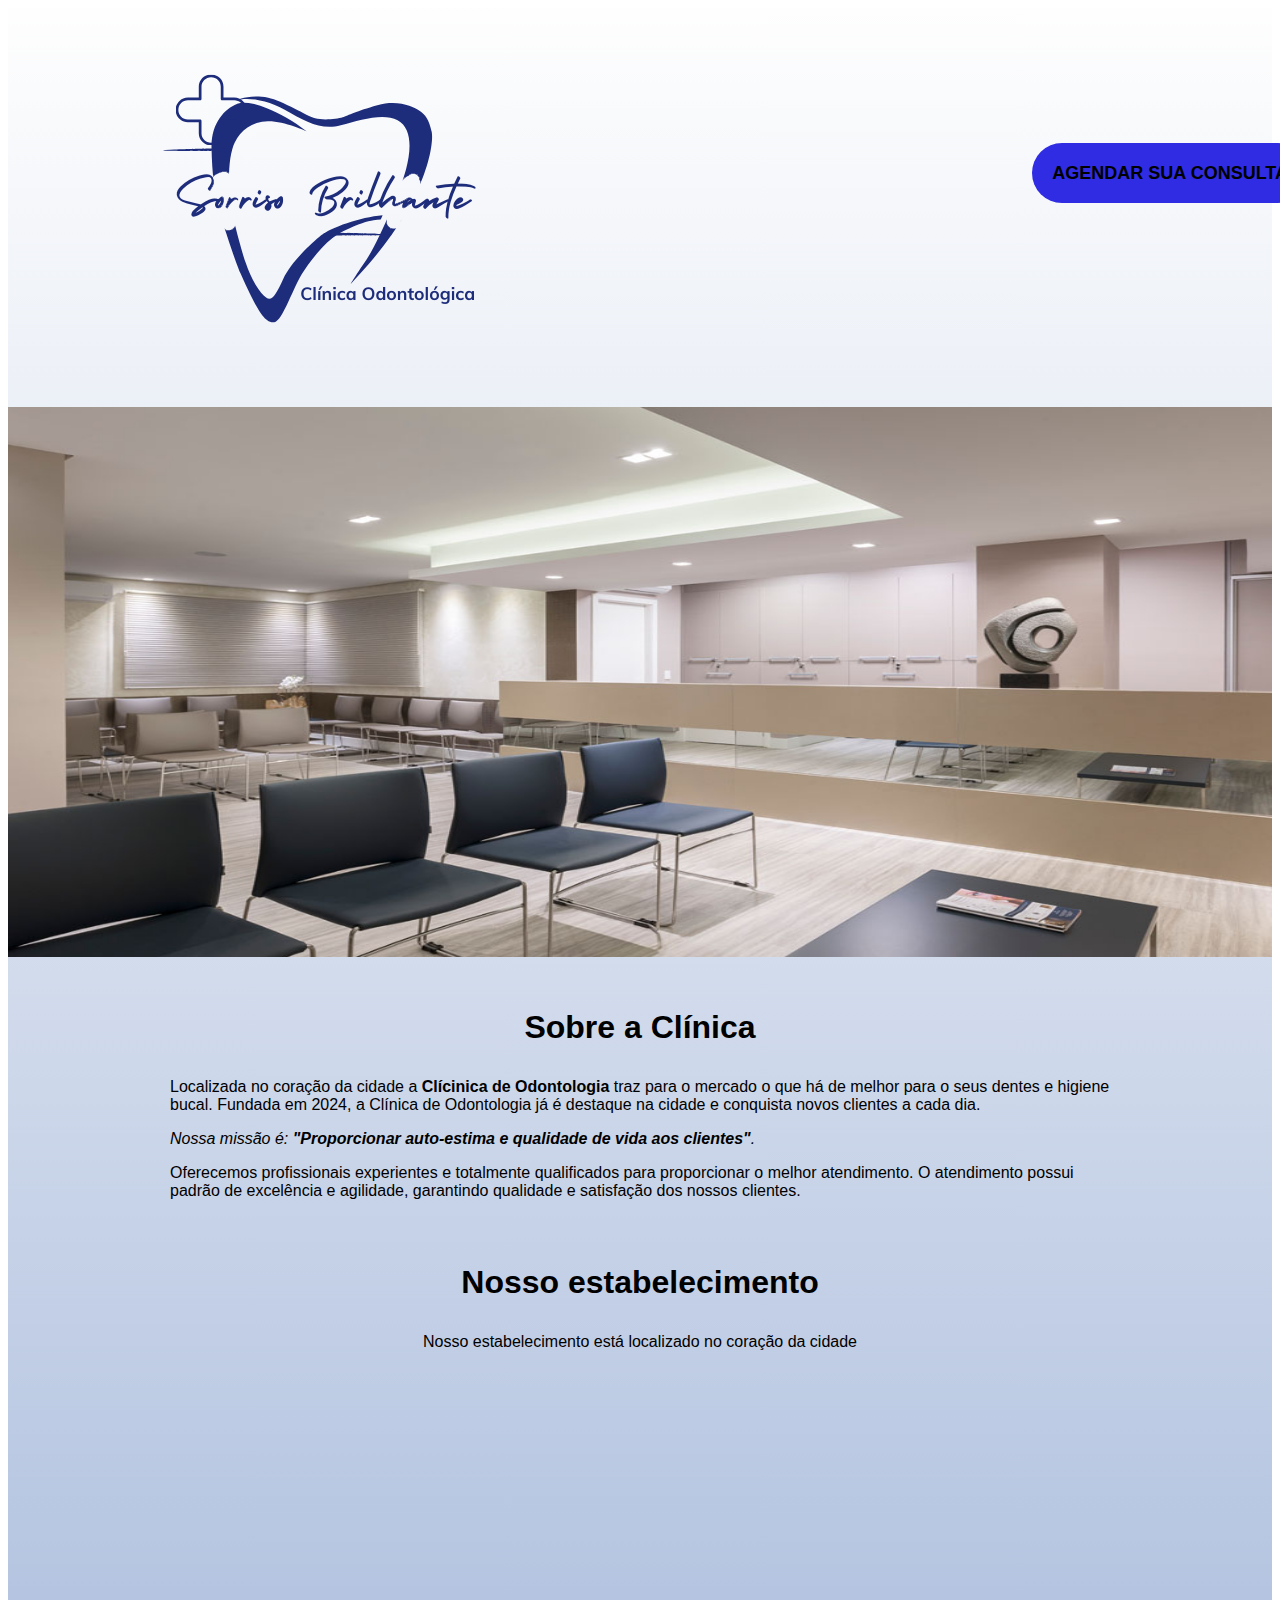
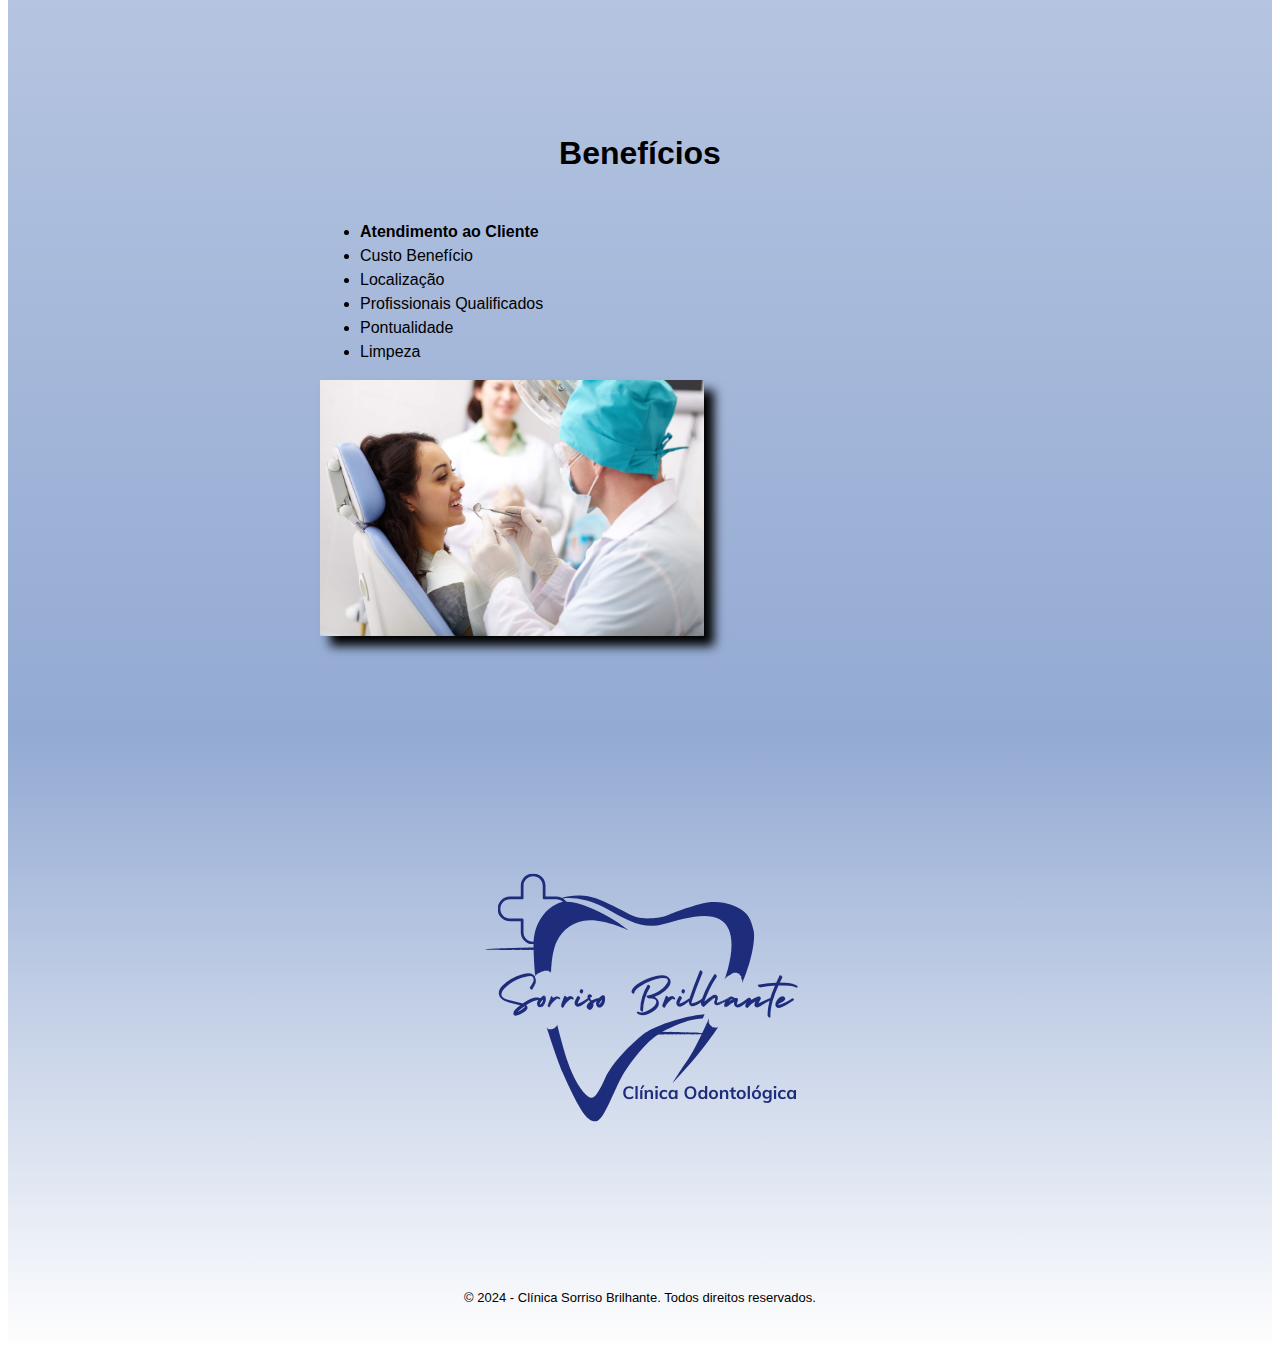
<file: index.html>
<!DOCTYPE html>
<html lang = "pt-br">
	<head>
		<meta charset="UTF-8">
		<meta name="viewport" content="width=device-width">
		<title>Clínica Sorriso Brilhante</title>

		<link rel= "stylesheet" href="./styles/style.css">
		<link rel="preconnect" href="https://fonts.googleapis.com">
		<link rel="preconnect" href="https://fonts.gstatic.com" crossorigin>

	</head>

	<body>
	<div class="background-principal"> <!-- Essa div foi criada para coloração de fundo da pagina inteira -->
		<header>
			<div class="caixa"> <!-- Essa div é a caixa que armazena o logito e o botão -->
				<h1><img src="./img/logo_Sorriso_Brilhante - Copia.png"></h1>
				<nav> <!-- Essa tag representa o botâo que leva para a outra pagina de agendar consulta -->
					<ul>
						<li><a href="agendamento.html" class="botaoAgendar">Agendar sua consulta</a></li>
					</ul>
				</nav>
			</div>
		</header>

		<img class = "banner" src = "./img/Banner.png">
		<main> <!-- Corpo principal do codigo -->
			<section class="principal"> <!-- Essa section foi criada para colocar o conteudo de informações principais da pagina -->

				<h2 class="titulo-principal">Sobre a Clínica</h2>

				<p>Localizada no coração da cidade a <strong>Clícinica de Odontologia</strong> traz para o mercado o que há de melhor para o seus dentes e higiene bucal. Fundada em 2024, a Clínica de Odontologia já é destaque na cidade e conquista novos clientes a cada dia.</p>

				<p id= "missao"><em>Nossa missão é: <strong>"Proporcionar auto-estima e qualidade de vida aos clientes"</strong>.</em></p>

				<p>Oferecemos profissionais experientes e totalmente qualificados para proporcionar o melhor atendimento. O atendimento possui padrão de excelência e agilidade, garantindo qualidade e satisfação dos nossos clientes.</p>
			</section>
			<section > <!-- Essa section foi criada pra conseguir colocar o mapa -->
					<h3 class="titulo-principal">Nosso estabelecimento</h3>
					<p class="Centralizar-texto">Nosso estabelecimento está localizado no coração da cidade</p>
					<div class="mapa-conteudo">
						<!-- iframe foi utilizado para conseguir coloca o mapa na pagina -->
						<iframe src="https://www.google.com/maps/embed?pb=!1m18!1m12!1m3!1d3660.5313729414324!2d-51.919446589242746!3d-23.441289878794436!2m3!1f0!2f0!3f0!3m2!1i1024!2i768!4f13.1!3m3!1m2!1s0x94e81a413a9c9463%3A0x4e3ee356ad1bd6c3!2sUniCesumar%20-%20Maring%C3%A1!5e0!3m2!1spt-BR!2sbr!4v1713029293077!5m2!1spt-BR!2sbr" width="100%" height="300" style="border:0;" allowfullscreen="" loading="lazy" referrerpolicy="no-referrer-when-downgrade">></iframe>
					</div>	
			</section>

			<section class="beneficios"> <!-- Essa section foi criada para exibir a lista de benefícios -->
				<h3  class="titulo-principal">Benefícios</h3>
				<div class="conteudo-beneficios"> <!-- Essa div foi criada só para estilizar -->
					<ul class="lista-beneficios">
						<li class= "itens">Atendimento ao Cliente</li> <!-- Por ser lista o HTML coloca um ponto para diferenciar -->
						<li class= "itens">Custo Benefício</li>
						<li class= "itens">Localização</li>
						<li class= "itens">Profissionais Qualificados</li>
						<li class= "itens">Pontualidade</li>
						<li class= "itens">Limpeza</li>
					</ul><img src="./img/Imagem-beneficio.jpg" class="imagem-beneficios">
				</div>
	</div>
		</section>
	</main>	

		<footer> <!-- É utilizado para criar o roda pé da pagina -->
				<div class="imagem-logo">
					<img src="./img/logo_Sorriso_Brilhante - Copia.png">
				</div>
				<!-- O comando &copy é utilizada para criar o simbolo do copyringht -->
				<p class="copyright">&copy; 2024 - Clínica Sorriso Brilhante. Todos direitos reservados.</p>	
		</footer>
	</body>	
</html>
</file>
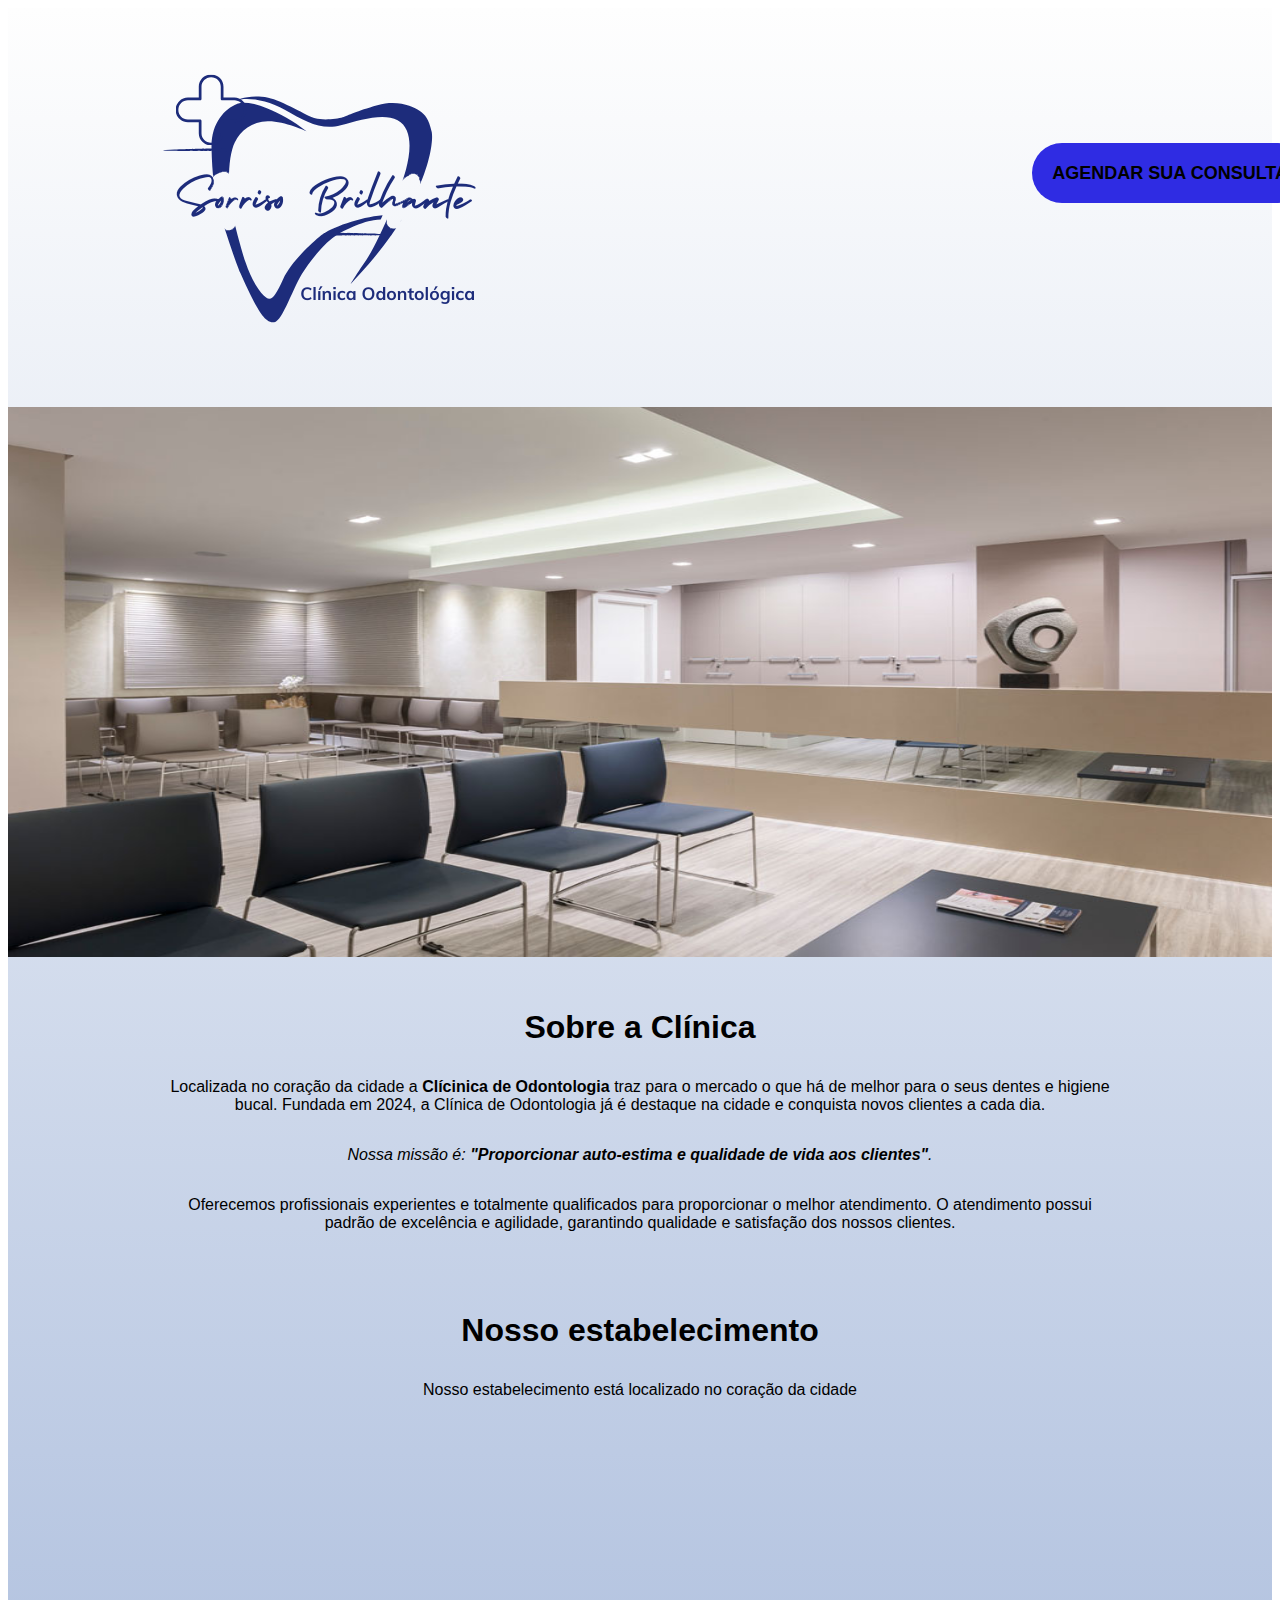
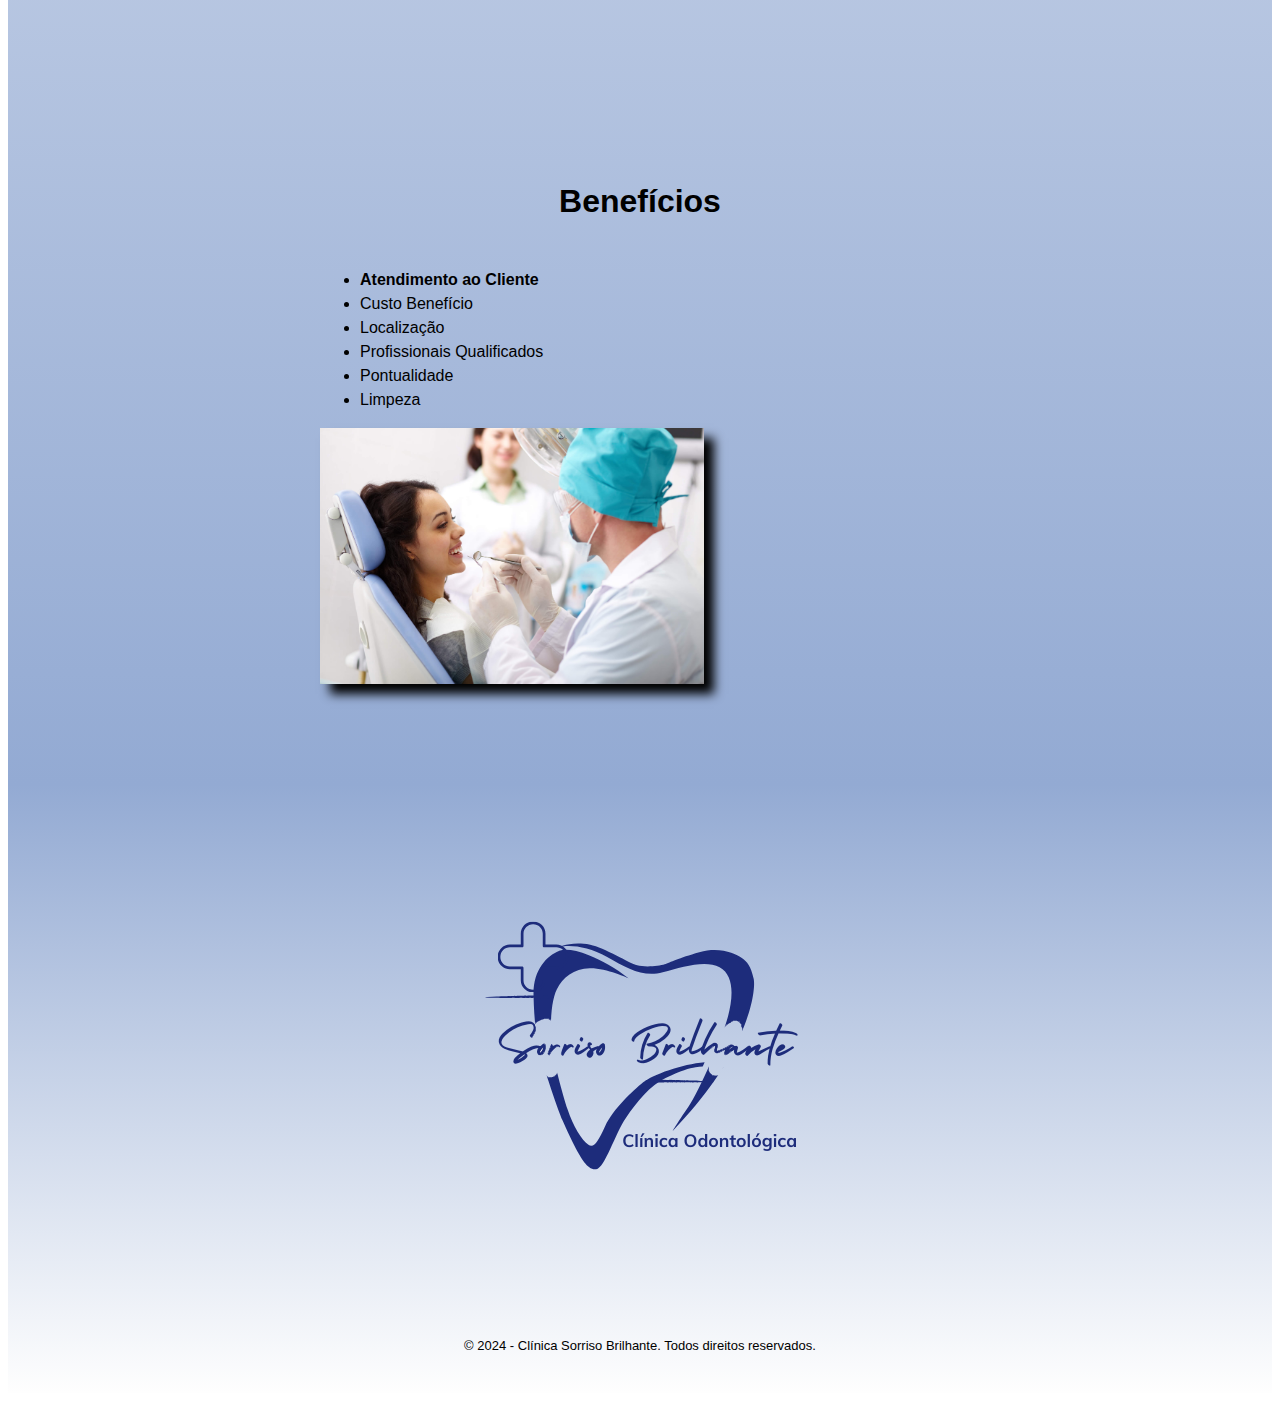
<file: Clínica Sorriso Brilhante/Clínica Sorriso Brilhante/index.html>
<!DOCTYPE html>
<html lang = "pt-br">
	<head>
		<meta charset="UTF-8">
		<meta name="viewport" content="width=device-width">
		<title>Clínica Sorriso Brilhante</title>

		<link rel= "stylesheet" href="./styles/style.css">
		<link rel="preconnect" href="https://fonts.googleapis.com">
		<link rel="preconnect" href="https://fonts.gstatic.com" crossorigin>

	</head>

	<body>
	<div class="background-principal">
		<header>
			<div class="caixa">
				<h1><img src="./img/logo_Sorriso_Brilhante - Copia.png"></h1>

				<nav>
					<ul>
						<li><a href="contato.html" class="enviar">Agendar sua consulta</a></li>
					</ul>
				</nav>
			</div>
		</header>

		<img class = "banner" src = "./img/Banner.png">
		<main>
			<section class="principal">

				<h2 class="titulo-principal">Sobre a Clínica</h2>

				<p>Localizada no coração da cidade a <strong>Clícinica de Odontologia</strong> traz para o mercado o que há de melhor para o seus dentes e higiene bucal. Fundada em 2024, a Clínica de Odontologia já é destaque na cidade e conquista novos clientes a cada dia.</p>

				<p id= "missao"><em>Nossa missão é: <strong>"Proporcionar auto-estima e qualidade de vida aos clientes"</strong>.</em></p>

				<p>Oferecemos profissionais experientes e totalmente qualificados para proporcionar o melhor atendimento. O atendimento possui padrão de excelência e agilidade, garantindo qualidade e satisfação dos nossos clientes.</p>
			</section>
			<section >
					<h3 class="titulo-principal">Nosso estabelecimento</h3>
					<p>Nosso estabelecimento está localizado no coração da cidade</p>
					<div class="mapa-conteudo">
						<iframe src="https://www.google.com/maps/embed?pb=!1m18!1m12!1m3!1d3660.5313729414324!2d-51.919446589242746!3d-23.441289878794436!2m3!1f0!2f0!3f0!3m2!1i1024!2i768!4f13.1!3m3!1m2!1s0x94e81a413a9c9463%3A0x4e3ee356ad1bd6c3!2sUniCesumar%20-%20Maring%C3%A1!5e0!3m2!1spt-BR!2sbr!4v1713029293077!5m2!1spt-BR!2sbr" width="100%" height="300" style="border:0;" allowfullscreen="" loading="lazy" referrerpolicy="no-referrer-when-downgrade">></iframe>
					</div>	
			</section>

			<section class="beneficios">
				<h3  class="titulo-principal">Benefícios</h3>

				<div class="conteudo-beneficios">
					<ul class="lista-beneficios">
						<li class= "itens">Atendimento ao Cliente</li>
						<li class= "itens">Custo Benefício</li>
						<li class= "itens">Localização</li>
						<li class= "itens">Profissionais Qualificados</li>
						<li class= "itens">Pontualidade</li>
						<li class= "itens">Limpeza</li>
					</ul><img src="./img/Imagem-beneficio.jpg" class="imagem-beneficios">
				</div>
	</div>
		</section>
	</main>	

		<footer>
				<div class="imagem-logo">
					<img src="./img/logo_Sorriso_Brilhante - Copia.png">
				</div>
				<p class="copyright">&copy; 2024 - Clínica Sorriso Brilhante. Todos direitos reservados.</p>	
		</footer>
	</body>	
</html>
</file>
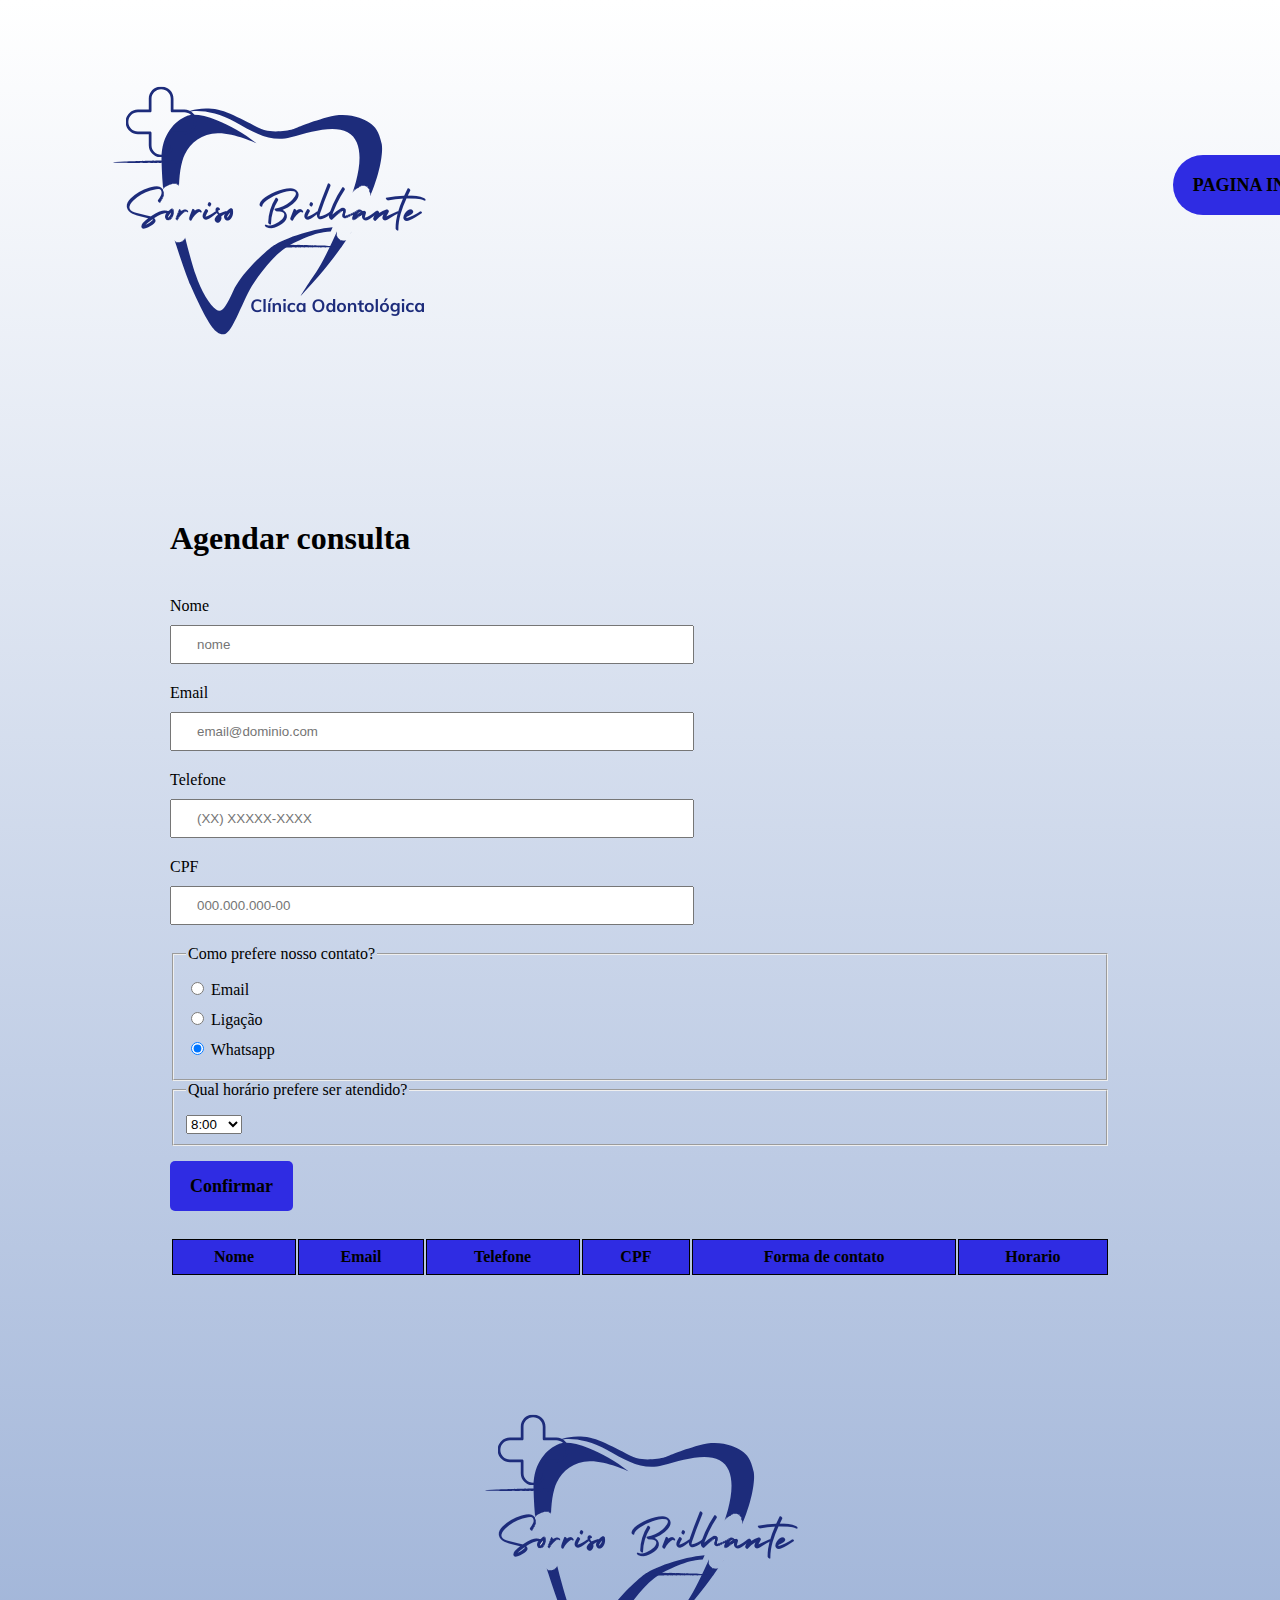
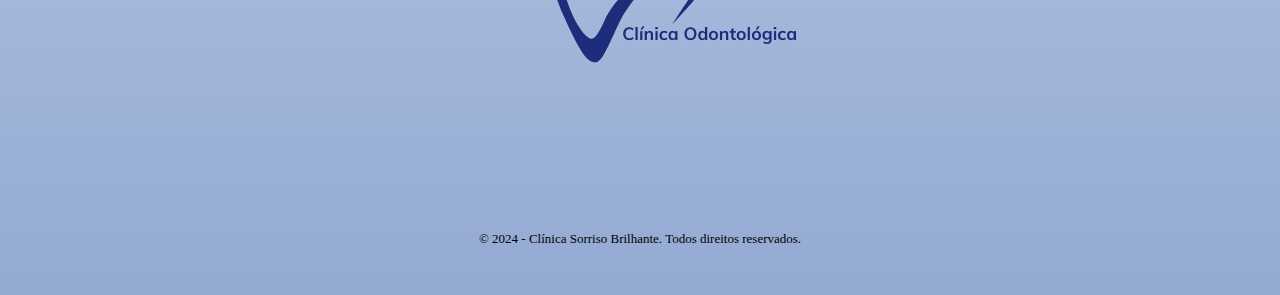
<file: agendamento.html>
<!DOCTYPE html>
<html lang="pt-br">
	<head>
		<meta charset="UTF-8">
		<meta name="viewport" content="width=device-width">
		<title>>Clínica Sorriso Brilhante</title>

		<link rel="stylesheet" href="https://fonts.googleapis.com/css2?family=Material+Symbols+Outlined:opsz,wght,FILL,GRAD@20..48,100..700,0..1,-50..200" />
        <link rel="stylesheet" href="https://fonts.googleapis.com/css2?family=Material+Symbols+Outlined:opsz,wght,FILL,GRAD@20..48,100..700,0..1,-50..200" />
		<link rel= "stylesheet" href="./styles/agendamento.css">
		<script src="./js/script.js"></script>
	</head>


	<body>
		<header>
			<div class="caixa"> <!-- Essa div é a caixa que armazena o logito e o botão -->
				<h1><img src="./img/logo_Sorriso_Brilhante - Copia.png"></h1>

				<nav> <!-- Essa tag representa o botâo que leva para a outra pagina de agendar consulta -->
					<ul>
						<li><a href="index.html" class="bataoPInicial">Pagina  inicial</a></li>
					</ul>
				</nav>
			</div>
		</header>


		<main>
			<h1>Agendar consulta</h1>
				<form><!-- Utiliza para criar o formularia de informações necessarias -->
						<label for="nome">Nome</label> <!-- Nome do campo que sera preenchido --> 
						<input type="text" id="nome" class="input-padrao" required placeholder="nome"> <!-- Input é onde o usuario pode digitar as informações -->

						<label for="email">Email</label>
						<input type="email" id="email" class="input-padrao" required placeholder="email@dominio.com">

						<label for="telefone">Telefone</label>
						<input type="tel" id="telefone" class="input-padrao" required placeholder="(XX) XXXXX-XXXX">

						<label for="cpf">CPF</label>
						<input id="cpf" class="input-padrao" required placeholder="000.000.000-00">

						<fieldset> <!-- É utilizado para agrupar elementos, dentro de uma caixa -->
							<legend>Como prefere nosso contato?</legend> <!-- Legend é um rotulo que é utilizado quando usamos a tag fieldset -->
							<label for="radio-email"><input type="radio" name="contato" value="E-mail" id="radio-email"> Email</label>

							<label for="radio-ligacao"><input type="radio" name="contato" value="Ligação" id="radio-ligacao"> Ligação</label>
							
							<label for="radio-whatsapp"><input type="radio" name="contato" value="Whatsapp" id="radio-whatsapp" checked> Whatsapp</label>	
						</fieldset>

						<fieldset>
							<legend>Qual horário prefere ser atendido?</legend>
							<select id="horario"> <!--  Representa um controle que apresenta um menu de opções -->
								<option value="8:00">8:00</option> <!-- São as opções dentro do menu -->
								<option value="8:30">8:30</option>
								<option value="9:00">9:00</option>
								<option value="9:30">9:30</option>
								<option value="10:00">10:00</option>
								<option value="10:30">10:30</option>
								<option value="11:00">11:00</option>
								<option value="11:30">11:30</option>
							</select>
						</fieldset>
						<div class="espaçamento">
							<a type="button" id="enviar" class="enviar"> Confirmar</a>
						</div>
				</form>
		</main>

		<table class="tabela"> <!-- Table é utilizado para criação de tabelas -->
			<thead> <!--Thead é primeira linha da tabela -->
				<tr> <!-- Tr é a tag para definir oque é linha da tabela -->
					<th>Nome</th> <!-- Th é o item da tabela -->
					<th>Email</th>
					<th>Telefone</th>
					<th>CPF</th>
					<th>Forma de contato</th>
					<th>Horario</th>
				</tr>
			</thead>
			<tbody id="agendamentos"> <!-- Tbody é o corpo da tabela -->
			</tbody>
		</table>


		<footer> <!-- É utilizado para criar o roda pé da pagina -->
			<div class="imagem-logo">
				<img src="./img/logo_Sorriso_Brilhante - Copia.png">
			</div>
			<!-- O comando &copy é utilizada para criar o simbolo do copyringht -->
			<p class="copyright">&copy; 2024 - Clínica Sorriso Brilhante. Todos direitos reservados.</p>	
		</footer>
	</body>

</html>
</file>
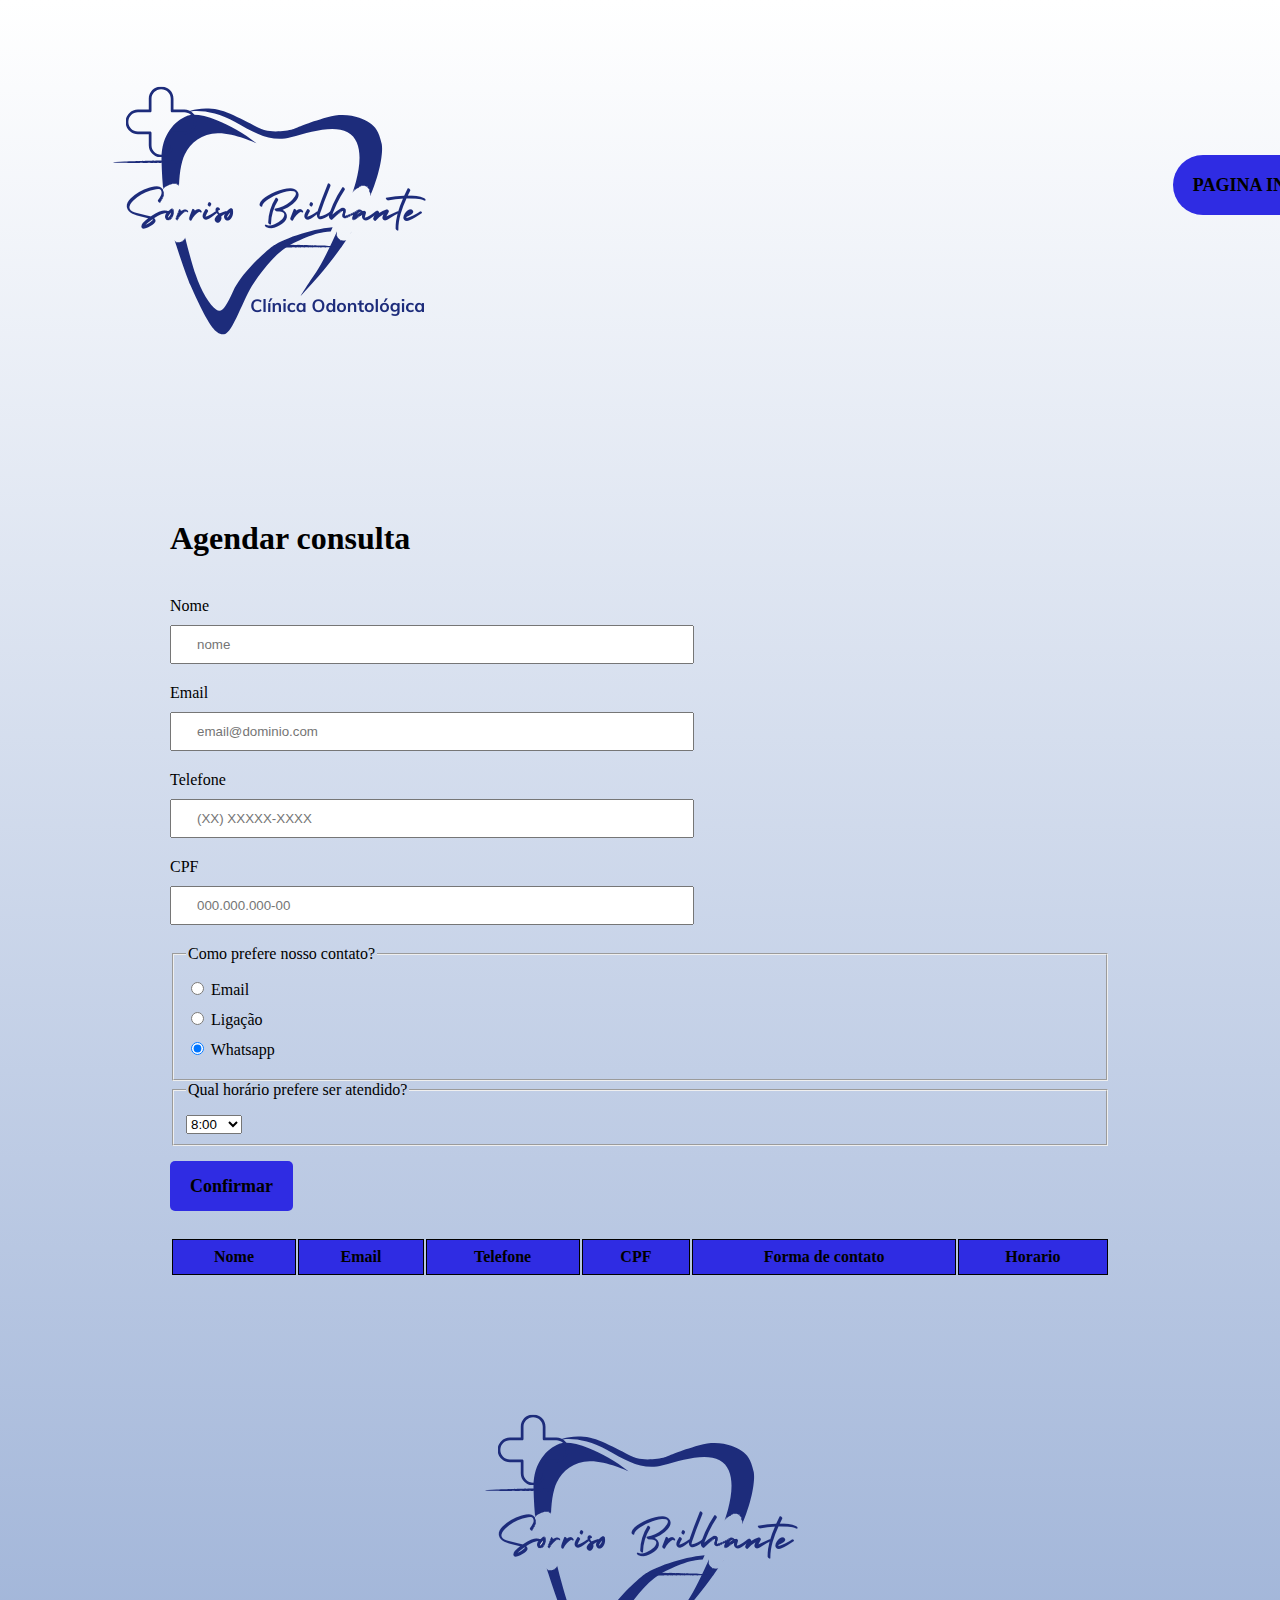
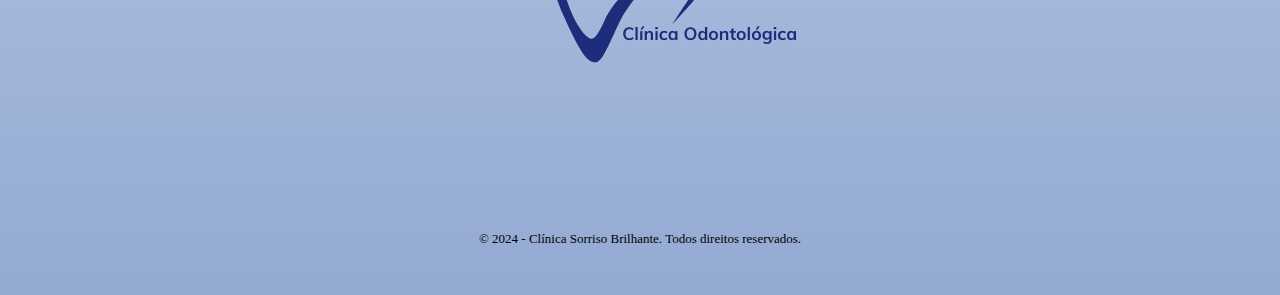
<file: Clínica Sorriso Brilhante/Clínica Sorriso Brilhante/contato.html>
<!DOCTYPE html>
<html lang="pt-br">
	<head>
		<meta charset="UTF-8">
		<meta name="viewport" content="width=device-width">
		<title>>Clínica Sorriso Brilhante</title>

		<link rel="stylesheet" href="https://fonts.googleapis.com/css2?family=Material+Symbols+Outlined:opsz,wght,FILL,GRAD@20..48,100..700,0..1,-50..200" />
        <link rel="stylesheet" href="https://fonts.googleapis.com/css2?family=Material+Symbols+Outlined:opsz,wght,FILL,GRAD@20..48,100..700,0..1,-50..200" />
		<link rel= "stylesheet" href="./styles/contato.css">
		<script src="./js/script.js"></script>
	</head>


	<body>
		<header>
			<div class="caixa">
				<h1><img src="./img/logo_Sorriso_Brilhante - Copia.png"></h1>

				<nav>
					<ul>
						<li><a href="index.html" class="Ir_pagina_inicial">Pagina  inicial</a></li>
					</ul>
				</nav>
			</div>
		</header>


		<main>
			<h1>Agendar consulta</h1>
				<form>
						<label for="nome">Nome</label>
						<input type="text" id="nome" class="input-padrao" required placeholder="nome">

						<label for="email">Email</label>
						<input type="email" id="email" class="input-padrao" required placeholder="email@dominio.com">

						<label for="telefone">Telefone</label>
						<input type="tel" id="telefone" class="input-padrao" required placeholder="(XX) XXXXX-XXXX">

						<label for="cpf">CPF</label>
						<input id="cpf" class="input-padrao" required placeholder="000.000.000-00">

						<fieldset>
							<legend>Como prefere nosso contato?</legend>
							<label for="radio-email"><input type="radio" name="contato" value="E-mail" id="radio-email"> Email</label>

							<label for="radio-ligacao"><input type="radio" name="contato" value="Ligação" id="radio-ligacao"> Ligação</label>
							
							<label for="radio-whatsapp"><input type="radio" name="contato" value="Whatsapp" id="radio-whatsapp" checked> Whatsapp</label>	
						</fieldset>

						<fieldset>
							<legend>Qual horário prefere ser atendido?</legend>
							<select id="horario">
								<option value="8:00">8:00</option>
								<option value="8:30">8:30</option>
								<option value="9:00">9:00</option>
								<option value="9:30">9:30</option>
								<option value="10:00">10:00</option>
								<option value="10:30">10:30</option>
								<option value="11:00">11:00</option>
								<option value="11:30">11:30</option>
							</select>
						</fieldset>
						<div class="espaçamento">
							<a type="button" id="enviar" class="enviar"> Confirmar</a>
						</div>
				</form>
		</main>

		<table class="tabela">
			<thead>
				<tr>
					<th>Nome</th>
					<th>Email</th>
					<th>Telefone</th>
					<th>CPF</th>
					<th>Forma de contato</th>
					<th>Horario</th>
				</tr>
			</thead>
			<tbody id="agendamentos">
			</tbody>
		</table>


		<footer>
			<div class="imagem-logo">
				<img src="./img/logo_Sorriso_Brilhante - Copia.png">
			</div>
			<p class="copyright">&copy; 2024 - Clínica Sorriso Brilhante. Todos direitos reservados.</p>	
		</footer>
	</body>

</html>
</file>
<file: styles/style.css>
header {
	padding: 20px 0;
}

body {
	font-family: 'Montserrat', sans-serif;;
}
/* EM significa que ele é relativo ao tamanho da fonte e se o usuário tem uma tela grande ou uma tela pequena, ex:dispositivo celular */
.background-principal {
	padding: 3em 0;
	background: linear-gradient(#FEFEFE,#93aad3);/* Comando utilizado para criar o efeito de degrade */
}

.caixa {
	position: relative;
	width: 1300px;
	margin: 0 auto;
	height: 350px;
	margin-top: -60px;
}
/* Esse nav foram utilizados para estilizar a parte de navegação entre as paginas */
nav {
	position: absolute;
	top: 110px;
	right: 0;
}

nav li {
	display: inline;
	margin: 0 0 0 15px;
}

nav a {
	text-transform: uppercase;
	color: #000000;
	font-weight: bold;
	font-size: 22px;
	text-decoration: none;
}

nav a:hover {
	color: #000000;
	text-decoration: underline;
}

.botaoAgendar {
	width:40%;
	padding: 20px 20px;
	background: rgb(47, 44, 227);
	color: rgb(0, 0, 0);
	font-weight: bold;
	font-size: 18px;
	border: none;
	border-radius: 30px;
	transition: 1s all;
	cursor: pointer;
}

.botaoAgendar:hover {
	background: rgb(97, 164, 231);
	transform: scale(1.2);
}

.banner{
	height: 550px;
	width: 100%;
}

.titulo-principal{
	text-align: center;
	font-size: 2em;
	margin: 0 0 1em;
	clear:left;
}

.principal {
	padding: 3em 0;
	width: 940px;
	margin: 0 auto;
}

.principal p {
	margin: 0 0 1em;
}

.principal strong {
	font-weight: bold;
}

.mapa-conteudo{
	width: 940px;
	margin: 0 auto;
}

.Centralizar-texto{
	margin: 0 0 2em;
	text-align: center;
}

.beneficios {
	padding: 3em 0;
}

.conteudo-beneficios {
    width: 640px;
    margin: 0 auto;
}

.lista-beneficios {
    width: 40%;
    display: inline-block;
    vertical-align: top;
}

.itens {
	line-height: 1.5;
}

.itens:first-child {
	font-weight: bold; 
}

.imagem-beneficios {
	width: 60%;
	box-shadow: 10px 10px 10px 0 #000000;
	opacity: 1;
    transition: 400ms;
}

/* Aqui e para estiliza o roda pé */
footer {
	text-align: center;
	background: linear-gradient(#93aad3,#FEFEFE);/* Comando utilizado para criar o efeito de degrade */
	padding: 40px 0;
}

.imagem-logo{
	padding-right: 120px;
	padding-top: 10px;
	margin-top: 50px;
}

.copyright {
	color: #000000;
	font-size: 13px;
	margin: -50px 0 0;
}
</file>
<file: Clínica Sorriso Brilhante/Clínica Sorriso Brilhante/styles/style.css>
header {
	padding: 20px 0;
}

body {
	font-family: 'Montserrat', sans-serif;;
}

.caixa {
	position: relative;
	width: 1300px;
	margin: 0 auto;
	height: 350px;
	margin-top: -60px;
}

nav {
	position: absolute;
	top: 110px;
	right: 0;
}

nav li {
	display: inline;
	margin: 0 0 0 15px;
}

nav a {
	text-transform: uppercase;
	color: #000000;
	font-weight: bold;
	font-size: 22px;
	text-decoration: none;
}

nav a:hover {
	color: #000000;
	text-decoration: underline;
}

footer {
	text-align: center;
	background: linear-gradient(#93aad3,#FEFEFE);
	padding: 40px 0;
}
.imagem-logo{
	padding-right: 120px;
	padding-top: 10px;
	margin-top: 50px;
}

.copyright {
	color: #000000;
	font-size: 13px;
	margin: -50px 0 0;
}

main {

}

form {
	margin: 40px 0;
}

form label, form legend {
	display:block;
	font-size: 20px;
	margin: 0 0 10px;
}

.input-padrao {
	display: block;
	margin: 0 0 20px;
	padding: 10px 25px;
	width: 50%;
}

.checkbox {
	margin: 20px 0;
}

.enviar {
	width:40%;
	padding: 20px 20px;
	background: rgb(47, 44, 227);
	color: rgb(0, 0, 0);
	font-weight: bold;
	font-size: 18px;
	border: none;
	border-radius: 30px;
	transition: 1s all;
	cursor: pointer;
}

.enviar:hover {
	background: rgb(97, 164, 231);
	transform: scale(1.2);
}

table {
	margin: 20px 0 40px;
}

thead {
	background: #555555;
	color: white;
	font-weight: bold;
}

td, th {
	border: 1px solid #000000;
	padding: 8px 15px;
}

/*css para página inicial*/

.banner{
	height: 550px;
	width: 100%;
}

.titulo-principal{
	text-align: center;
	font-size: 2em;
	margin: 0 0 1em;
	clear:left;
}

.principal {
	padding: 3em 0;
	width: 940px;
	margin: 0 auto;
}

.principal p {
	margin: 0 0 1em;
}

.principal strong {
	font-weight: bold;
}

.principal em {
	font-style: italic;
}

.utensilios{
	width: 120px;
	float: left;
	margin: 0 20px 20px 0; 
}

.background-principal {
	padding: 3em 0;
	background: linear-gradient(#FEFEFE,#93aad3);
}

.mapa-conteudo{
	width: 940px;
	margin: 0 auto;
}

.background-principal p {
	margin: 0 0 2em;
	text-align: center;
}

.beneficios {
	padding: 3em 0;
}

.conteudo-beneficios {
    width: 640px;
    margin: 0 auto;
}

.lista-beneficios {
    width: 40%;
    display: inline-block;
    vertical-align: top;
}

.itens {
	line-height: 1.5;
}

.itens:first-child {
	font-weight: bold; 
}

.imagem-beneficios {
	width: 60%;
	box-shadow: 10px 10px 10px 0 #000000;
	opacity: 1;
    transition: 400ms;
}

@media screen and (max-width: 480px) {
	.caixa, .principal, .conteudo-beneficios, .mapa-conteudo, .video {
        width: auto;
    }

    h1 {
        text-align: center;
    }

    nav {
        position: static;
    }

    .lista-beneficios, .imagem-beneficios {
        width: 100%;
    }
}
</file>
<file: styles/agendamento.css>
body{
	background: linear-gradient(#ffffff,#93aad3);/* Comando utilizado para criar o efeito de degrade */
}

header{
	padding: 20px 0;
}


.caixa{
	position: relative;
	width: 1400px;
	margin: 0 -50px;
	margin-bottom: -100px;

}

.bataoPInicial{
	width:40%;
	padding: 20px 20px;
	background: rgb(47, 44, 227);
	color: rgb(0, 0, 0);
	font-weight: bold;
	font-size: 18px;
	border: none;
	border-radius: 30px;
	transition: 1s all;
	cursor: pointer;
}

.bataoPInicial:hover {
	background: rgb(97, 164, 231);
	transform: scale(1.2);
}

/* Esse nav foram utilizados para estilizar a parte de navegação entre as paginas */
nav {
	position: absolute;
	top: 110px;
	right: 0;
}

nav li{
	display: inline;
	margin: 0 0 0 15px;
}

nav a{
	text-transform: uppercase;
	font-weight: bold;
	text-decoration: none;
	color: #000000;
	font-size: 22px;
}

nav a:hover {
	color: #000000;
	text-decoration: underline;
}

main {
	width: 940px;
	margin: 0 auto;
}

form{
	margin: 40px 0;
}

form label, form legend{
	display: block;
	margin: 0 0 10px;
	font-size: 20px0;
}

.input-padrao{
	display: block;
	margin: 0 0 20px;
	padding: 10px 25px;
	width: 50%;
}

.espaçamento{
	padding-top: 30px;
}

.enviar {
	width: 40%;
	padding: 15px 20px;
	font-weight: bold;
	font-size: 18px;
	background: rgb(47, 44, 227);
	color: rgb(0, 0, 0);
	cursor: pointer;
	border: none;
	border-radius: 5px;
	transition: 1s all;
}

.enviar:hover {
	background: rgb(97, 164, 231);
	transform: scale(1.2);
}

table {
	margin: 20px 0 40px;
}

.tabela{
	width: 940px;
	margin: 0 auto;
}

thead {
	text-align: center;
	color: rgb(0, 0, 0);
	font-weight: bold;
}

th {
	background: rgb(47, 44, 227);
	border: 1px solid #000000;
	padding: 8px 15px;
}

td {
	background: #ffffff;
	padding: 8px 15px;
}

/* Aqui e para estiliza o roda pé */
footer {
	text-align: center;
	padding: 40px 0;
}
.imagem-logo{
	padding-right: 120px;
	padding-top: 10px;
	margin-top: 50px;
}

.copyright {
	color: #000000;
	font-size: 13px;
	margin: -50px 0 0;
}
</file>
<file: Clínica Sorriso Brilhante/Clínica Sorriso Brilhante/styles/contato.css>
body{
	background: linear-gradient(#ffffff,#93aad3);
}

header{
	padding: 20px 0;
}


.caixa{
	position: relative;
	width: 1400px;
	margin: 0 -50px;
	margin-bottom: -100px;

}

.Ir_pagina_inicial{
	width:40%;
	padding: 20px 20px;
	background: rgb(47, 44, 227);
	color: rgb(0, 0, 0);
	font-weight: bold;
	font-size: 18px;
	border: none;
	border-radius: 30px;
	transition: 1s all;
	cursor: pointer;
}

.Ir_pagina_inicial:hover {
	background: rgb(97, 164, 231);
	transform: scale(1.2);
}

nav {
	position: absolute;
	top: 110px;
	right: 0;
}

nav li{
	display: inline;
	margin: 0 0 0 15px;
}

nav a{
	text-transform: uppercase;
	font-weight: bold;
	text-decoration: none;
	color: #000000;
	font-size: 22px;
}

nav a:hover {
	color: #000000;
	text-decoration: underline;
}

main {
	width: 940px;
	margin: 0 auto;
}

form{
	margin: 40px 0;
}

form label, form legend{
	display: block;
	margin: 0 0 10px;
	font-size: 20px0;
}

.input-padrao{
	display: block;
	margin: 0 0 20px;
	padding: 10px 25px;
	width: 50%;
}

.espaçamento{
	padding-top: 30px;
}

.enviar {
	width: 40%;
	padding: 15px 20px;
	font-weight: bold;
	font-size: 18px;
	background: rgb(47, 44, 227);
	color: rgb(0, 0, 0);
	cursor: pointer;
	border: none;
	border-radius: 5px;
	transition: 1s all;
}

.enviar:hover {
	background: rgb(97, 164, 231);
	transform: scale(1.2);
}

table {
	margin: 20px 0 40px;
}

.tabela{
	width: 940px;
	margin: 0 auto;
}

thead {
	text-align: center;
	color: rgb(0, 0, 0);
	font-weight: bold;
}

th {
	background: rgb(47, 44, 227);
	border: 1px solid #000000;
	padding: 8px 15px;
}

td {
	background: #ffffff;
	padding: 8px 15px;
}


footer {
	text-align: center;
	padding: 40px 0;
}
.imagem-logo{
	padding-right: 120px;
	padding-top: 10px;
	margin-top: 50px;
}

.copyright {
	color: #000000;
	font-size: 13px;
	margin: -50px 0 0;
}

@media screen and (max-width: 480px) {
	.caixa,main,{
		width: 100%;
	}
	.input-padrao{
		width: 100%;
	}
}
</file>
